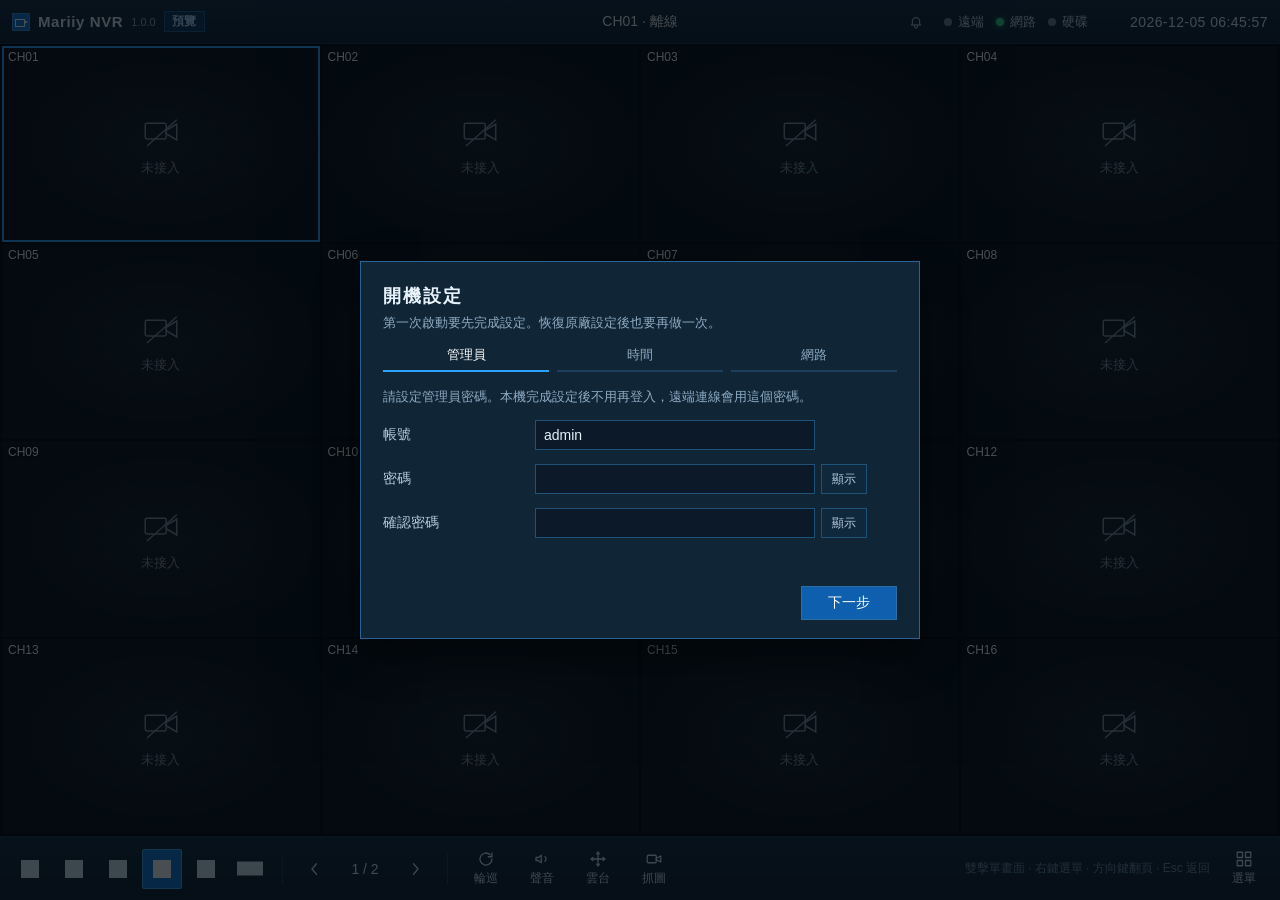
<file: web/index.html>
<!DOCTYPE html>
<html lang="zh-Hant">
<head>
  <meta charset="UTF-8">
  <meta name="viewport" content="width=device-width, initial-scale=1">
  <title>Mariiy NVR</title>
  <link rel="stylesheet" href="styles.css">
</head>
<body>
  <div class="app">
    <header class="topbar">
      <div class="brand">
        <span class="mark" aria-hidden="true"></span>
        <span id="deviceName">Mariiy NVR</span>
        <span class="version" id="versionLabel">1.0.0</span>
        <em id="screenName">即時監看</em>
      </div>
      <div class="current" id="current"></div>
      <div class="status">
        <button type="button" class="status-btn" id="alarmBtn" title="跳至警報通道">
          <svg viewBox="0 0 24 24" aria-hidden="true"><path d="M6 16h12l-1.2-2V11a4.8 4.8 0 0 0-9.6 0v3L6 16z"/><path d="M10 18a2 2 0 0 0 4 0"/></svg>
          <span class="badge empty" id="alarmCount">0</span>
        </button>
        <button type="button" class="pill" id="remotePill" title="遠端設定">
          <i class="dot" id="remoteDot"></i>遠端
        </button>
        <button type="button" class="pill" id="netPill" title="區域網路設定">
          <i class="dot ok" id="netDot"></i>網路
        </button>
        <button type="button" class="pill" id="diskPill" title="硬碟狀態">
          <i class="dot ok" id="diskDot"></i>硬碟
        </button>
        <time class="clock" id="clock"></time>
      </div>
    </header>

    <div class="stage">
      <div class="wall" id="wall" data-layout="16"></div>
      <section class="page hidden" id="page"></section>
      <aside class="ptz hidden" id="ptz" aria-label="雲台">
        <div>
          <h2>雲台</h2>
          <div class="sub" id="ptzTitle"></div>
        </div>
        <div class="dpad">
          <button type="button" class="pad up" data-ptz="向上" aria-label="向上">↑</button>
          <button type="button" class="pad left" data-ptz="向左" aria-label="向左">←</button>
          <button type="button" class="pad home" data-ptz="復位">復位</button>
          <button type="button" class="pad right" data-ptz="向右" aria-label="向右">→</button>
          <button type="button" class="pad down" data-ptz="向下" aria-label="向下">↓</button>
        </div>
        <div class="label">變倍</div>
        <div class="row">
          <button type="button" class="pad grow" data-ptz="變倍縮小">−</button>
          <button type="button" class="pad grow" data-ptz="變倍放大">+</button>
        </div>
        <div class="label">聚焦</div>
        <div class="row">
          <button type="button" class="pad grow" data-ptz="聚焦近">近</button>
          <button type="button" class="pad grow" data-ptz="聚焦遠">遠</button>
        </div>
        <div class="label">預置點</div>
        <div class="presets" id="presets"></div>
        <button type="button" class="pad close-ptz" id="ptzClose">關閉</button>
      </aside>
    </div>

    <footer class="toolbar">
      <div class="bar-slot" id="liveTools">
      <div class="group" id="splits" role="group" aria-label="分割"></div>
      <i class="sep"></i>
      <div class="group">
        <button type="button" class="tool icon-only" id="prevBtn" aria-label="上一頁">
          <svg viewBox="0 0 24 24" aria-hidden="true"><path d="M14 5 L8 12 L14 19"/></svg>
        </button>
        <span class="page-label" id="pageLabel">1 / 2</span>
        <button type="button" class="tool icon-only" id="nextBtn" aria-label="下一頁">
          <svg viewBox="0 0 24 24" aria-hidden="true"><path d="M10 5 L16 12 L10 19"/></svg>
        </button>
      </div>
      <i class="sep"></i>
      <div class="group">
        <button type="button" class="tool stack" id="tourBtn">
          <svg viewBox="0 0 24 24" aria-hidden="true"><path d="M20 12a8 8 0 1 1-2.3-5.6"/><path d="M20 4v5h-5"/></svg>
          <span>輪巡</span>
        </button>
        <button type="button" class="tool stack" id="audioBtn">
          <svg viewBox="0 0 24 24" aria-hidden="true"><path d="M4 10h3l4-3v10l-4-3H4z"/><path d="M16 9a4 4 0 0 1 0 6"/></svg>
          <span>聲音</span>
        </button>
        <button type="button" class="tool stack" id="ptzBtn">
          <svg viewBox="0 0 24 24" aria-hidden="true"><path d="M12 3v18M3 12h18"/><path d="M12 3l-2 2.2M12 3l2 2.2M12 21l-2-2.2M12 21l2-2.2M3 12l2.2-2M3 12l2.2 2M21 12l-2.2-2M21 12l-2.2 2"/></svg>
          <span>雲台</span>
        </button>
        <button type="button" class="tool stack" id="shotBtn">
          <svg viewBox="0 0 24 24" aria-hidden="true"><rect x="3" y="7" width="12" height="10" rx="1.4"/><path d="M15 11l6-3v8l-6-3z"/></svg>
          <span>抓圖</span>
        </button>
      </div>
      <div class="hint">雙擊單畫面 · 右鍵選單 · 方向鍵翻頁 · Esc 返回</div>
      </div>
      <div class="bar-slot hidden" id="pageTools">
        <button type="button" class="tool back-live" id="backLive">返回監看</button>
        <div class="hint" id="pageHint"></div>
      </div>
      <button type="button" class="tool stack" id="menuBtn">
        <svg viewBox="0 0 24 24" aria-hidden="true"><rect x="3" y="3" width="7" height="7"/><rect x="14" y="3" width="7" height="7"/><rect x="3" y="14" width="7" height="7"/><rect x="14" y="14" width="7" height="7"/></svg>
        <span>選單</span>
      </button>
    </footer>
  </div>

  <div class="overlay hidden" id="menu">
    <div class="menu-card">
      <div class="menu-title">主選單</div>
      <div class="menu-grid">
        <button type="button" class="menu-item on" id="goLive">
          <svg viewBox="0 0 24 24" aria-hidden="true"><rect x="3" y="3" width="8" height="8"/><rect x="13" y="3" width="8" height="8"/><rect x="3" y="13" width="8" height="8"/><rect x="13" y="13" width="8" height="8"/></svg>
          即時監看
        </button>
        <button type="button" class="menu-item" id="goPlayback">
          <svg viewBox="0 0 24 24" aria-hidden="true"><path d="M8 5v14l12-7z"/></svg>
          回放
        </button>
        <button type="button" class="menu-item" id="goPictures">
          <svg viewBox="0 0 24 24" aria-hidden="true"><rect x="3" y="5" width="18" height="14" rx="1.5"/><path d="M3 16l5-4 4 3 3-2 6 4"/></svg>
          圖片
        </button>
        <button type="button" class="menu-item" id="goSettings">
          <svg viewBox="0 0 24 24" aria-hidden="true"><circle cx="12" cy="12" r="3"/><path d="M12 3v2.2M12 18.8V21M3 12h2.2M18.8 12H21M5.6 5.6l1.6 1.6M16.8 16.8l1.6 1.6M18.4 5.6l-1.6 1.6M7.2 16.8l-1.6 1.6"/></svg>
          設定
        </button>
        <button type="button" class="menu-item" id="goPower">
          <svg viewBox="0 0 24 24" aria-hidden="true"><path d="M12 3v8"/><path d="M7 6.2a8 8 0 1 0 10 0"/></svg>
          關機
        </button>
      </div>
    </div>
  </div>

  <div class="overlay hidden" id="confirm">
    <div class="dialog" role="alertdialog" aria-labelledby="confirmTitle">
      <h2 id="confirmTitle">關閉主機</h2>
      <p id="confirmText">確定要關閉 Mariiy NVR？</p>
      <div class="dialog-actions">
        <button type="button" class="primary" id="confirmOk">確定</button>
        <button type="button" class="ghost" id="confirmCancel">取消</button>
      </div>
    </div>
  </div>

  <div class="overlay hidden" id="viewer">
    <div class="viewer-card">
      <div class="viewer-frame" id="viewerFrame"></div>
      <div class="viewer-meta" id="viewerMeta"></div>
      <div class="dialog-actions">
        <button type="button" class="ghost" id="viewerDelete">刪除</button>
        <button type="button" class="primary" id="viewerClose">關閉</button>
      </div>
    </div>
  </div>

  <div class="overlay wizard hidden" id="wizard"></div>
  <div class="overlay lock hidden" id="lock"></div>
  <div class="overlay firmware hidden" id="firmware">
    <div class="dialog" role="status">
      <h2>更新韌體</h2>
      <p id="firmwareText">正在寫入 mariiy_nvr_os</p>
      <div class="meter"><i id="firmwareBar"></i></div>
    </div>
  </div>

  <div class="toast" id="toast" role="status"></div>
  <script src="qrcode.js"></script>
  <script src="api.js"></script>
  <script src="app.js"></script>
</body>
</html>
</file>
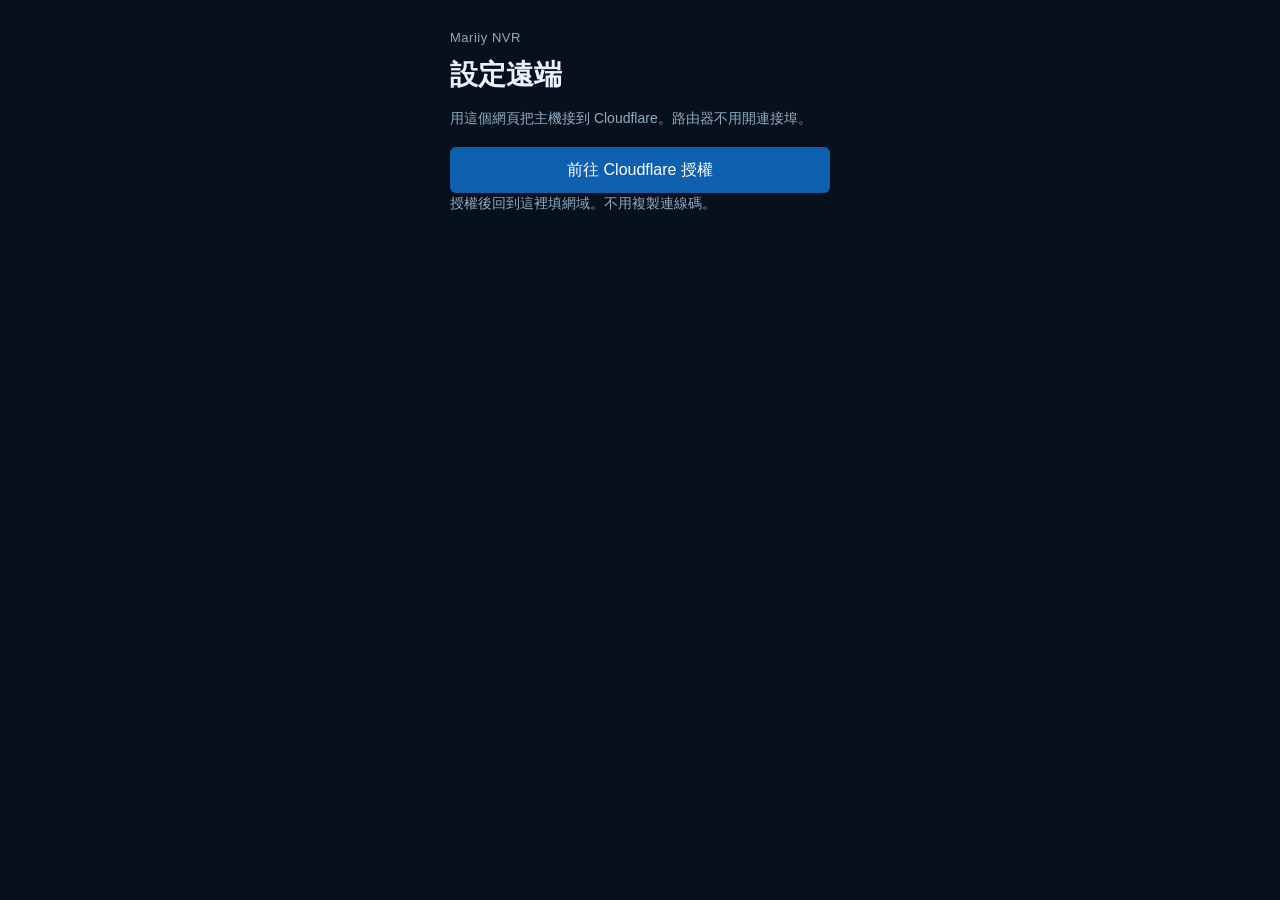
<file: web/remote.html>
<!DOCTYPE html>
<html lang="zh-Hant">
<head>
  <meta charset="UTF-8">
  <meta name="viewport" content="width=device-width, initial-scale=1">
  <title>Mariiy NVR 遠端設定</title>
  <style>
    * { box-sizing: border-box; }
    body {
      margin: 0;
      min-height: 100vh;
      background: #07111b;
      color: #e7f2fb;
      font: 16px/1.5 "Microsoft JhengHei", "Noto Sans CJK TC", sans-serif;
    }
    main { max-width: 420px; margin: 0 auto; padding: 28px 20px 40px; }
    .brand { margin: 0; color: #8eabc2; font-size: 13px; letter-spacing: 0.04em; }
    h1 { margin: 6px 0 12px; font-size: 28px; font-weight: 650; }
    .lead, .hint { margin: 0 0 18px; color: #8eabc2; font-size: 14px; }
    button {
      width: 100%;
      height: 46px;
      border: 0;
      border-radius: 6px;
      background: #0e5fae;
      color: #fff;
      font: inherit;
      cursor: pointer;
    }
    label { display: block; margin-bottom: 8px; color: #b7cde0; font-size: 14px; }
    input {
      width: 100%;
      height: 46px;
      margin-top: 6px;
      padding: 0 12px;
      border: 1px solid #2c6ea3;
      border-radius: 6px;
      background: #0c1c2c;
      color: #fff;
      font: inherit;
    }
    .error { min-height: 22px; margin: 0 0 8px; color: #ffb4b4; font-size: 13px; }
    .ok { margin: 0 0 8px; font-size: 18px; }
  </style>
</head>
<body>
  <main>
    <p class="brand">Mariiy NVR</p>
    <h1>設定遠端</h1>
    <p class="lead">用這個網頁把主機接到 Cloudflare。路由器不用開連接埠。</p>
    <div id="auth">
      <button type="button" id="authBtn">前往 Cloudflare 授權</button>
      <p class="hint">授權後回到這裡填網域。不用複製連線碼。</p>
    </div>
    <form id="form" hidden>
      <label>網域名稱
        <input id="host" placeholder="nvr.你的網域" autocomplete="off" enterkeyhint="done">
      </label>
      <p class="error" id="error"></p>
      <button type="submit">送回主機</button>
    </form>
    <div id="done" hidden>
      <p class="ok" id="doneText"></p>
      <p class="hint">可以關閉這個頁面，回到主機看遠端狀態。</p>
    </div>
  </main>
  <script src="api.js"></script>
  <script>
    const KEY = "nvr-setup";
    function cleanHost(value) {
      return String(value || "").trim().replace(/^https?:\/\//i, "").replace(/\/.*$/, "").slice(0, 64);
    }
    function readStore() {
      try {
        return JSON.parse(localStorage.getItem(KEY) || "null") || {};
      } catch (err) {
        return {};
      }
    }
    function showDone(host) {
      document.getElementById("auth").hidden = true;
      document.getElementById("form").hidden = true;
      document.getElementById("done").hidden = false;
      document.getElementById("doneText").textContent = "已送回主機。外面以後開啟 https://" + host + " ，用管理員帳號登入。";
    }
    const saved = readStore();
    if (saved.remote && saved.remote.linked && saved.remote.host) showDone(saved.remote.host);
    document.getElementById("authBtn").addEventListener("click", () => {
      document.getElementById("auth").hidden = true;
      document.getElementById("form").hidden = false;
      document.getElementById("host").focus();
    });
    document.getElementById("form").addEventListener("submit", async (event) => {
      event.preventDefault();
      const host = cleanHost(document.getElementById("host").value);
      const error = document.getElementById("error");
      if (!host || !host.includes(".") || host === "nvr.example.com" || host.endsWith(".example.com")) {
        error.textContent = "請填你已經放在 Cloudflare 的網域。";
        return;
      }
      error.textContent = "";
      const data = readStore();
      const remoteObj = Object.assign(
        { enabled: true, host: "", linked: false, viewers: 2 },
        data.remote,
        { host: host, linked: true }
      );
      delete remoteObj.token;
      data.remote = remoteObj;
      localStorage.setItem(KEY, JSON.stringify(data));
      if (typeof MariiyAPI !== "undefined" && MariiyAPI.setRemote) {
        try { await MariiyAPI.setRemote(remoteObj); } catch (_) {}
      }
      showDone(host);
    });
  </script>
</body>
</html>
</file>
<file: web/styles.css>
:root {
  color-scheme: dark;
  --bg: #071018;
  --bar: #0d1c2c;
  --line: #16344d;
  --text: #e7f2fb;
  --muted: #8eabc2;
  --accent: #0d74d4;
  --accent-2: #2ea2ff;
  --tile: #000;
  --alarm: #ffb020;
  --rec: #ff3030;
  font-family: "Microsoft JhengHei", "Noto Sans CJK TC", "Noto Sans TC", "PingFang TC", "WenQuanYi Micro Hei", sans-serif;
}

* { box-sizing: border-box; }

html, body {
  margin: 0;
  height: 100%;
  overflow: hidden;
  background: var(--bg);
  color: var(--text);
  user-select: none;
}

button {
  font-family: inherit;
  color: inherit;
  cursor: pointer;
}

button:disabled {
  cursor: default;
  opacity: 0.38;
}

.app {
  width: 100vw;
  height: 100vh;
  height: 100dvh;
  display: flex;
  flex-direction: column;
  animation: fade 0.25s ease;
}

@keyframes fade {
  from { opacity: 0; }
}

.topbar {
  height: 44px;
  flex: none;
  display: flex;
  align-items: center;
  justify-content: space-between;
  gap: 16px;
  padding: 0 12px;
  background: linear-gradient(#12283c, var(--bar));
  border-bottom: 1px solid var(--line);
  position: relative;
}

.brand {
  display: flex;
  align-items: center;
  gap: 8px;
  font-size: 15px;
  font-weight: 700;
  letter-spacing: 0.04em;
  z-index: 1;
}

.brand em {
  font-style: normal;
  font-weight: 600;
  font-size: 12px;
  color: #b7deff;
  border: 1px solid #1d5f93;
  background: #0c3358;
  padding: 1px 7px;
}

.brand .version {
  font-size: 11px;
  font-weight: 400;
  letter-spacing: 0;
  color: #8eabc2;
}

.mark {
  width: 18px;
  height: 18px;
  background: var(--accent);
  position: relative;
  box-shadow: inset 0 0 0 1px rgba(255, 255, 255, 0.2);
}

.mark::before {
  content: "";
  position: absolute;
  left: 3px;
  top: 6px;
  width: 8px;
  height: 6px;
  border: 1.5px solid #fff;
}

.mark::after {
  content: "";
  position: absolute;
  right: 2px;
  top: 7px;
  border-left: 4px solid #fff;
  border-top: 2.5px solid transparent;
  border-bottom: 2.5px solid transparent;
}

.current {
  position: absolute;
  left: 50%;
  transform: translateX(-50%);
  font-size: 14px;
  white-space: nowrap;
  color: #f3f9ff;
  text-shadow: 0 1px 2px rgba(0, 0, 0, 0.45);
}

.status {
  display: flex;
  align-items: center;
  gap: 12px;
  z-index: 1;
}

.status-btn {
  position: relative;
  width: 32px;
  height: 32px;
  display: grid;
  place-items: center;
  background: transparent;
  border: 1px solid transparent;
  color: var(--muted);
}

.status-btn svg,
.tool svg,
.menu-item svg {
  width: 18px;
  height: 18px;
  fill: none;
  stroke: currentColor;
  stroke-width: 1.7;
  stroke-linejoin: round;
  stroke-linecap: round;
}

.menu-item svg { width: 28px; height: 28px; }

.status-btn.live {
  color: var(--alarm);
  animation: blink 1.1s steps(1) infinite;
}

@keyframes blink {
  50% { opacity: 0.25; }
}

.badge {
  position: absolute;
  top: 1px;
  right: -2px;
  min-width: 14px;
  height: 14px;
  padding: 0 3px;
  border-radius: 8px;
  background: #d23b2f;
  color: #fff;
  font-size: 10px;
  line-height: 14px;
  text-align: center;
}

.badge.empty { display: none; }

.pill {
  display: inline-flex;
  align-items: center;
  gap: 6px;
  color: #c5d9ea;
  font-size: 13px;
}

button.pill {
  background: transparent;
  border: 0;
  padding: 0;
}

button.pill:hover { color: #fff; }

.dot {
  width: 8px;
  height: 8px;
  border-radius: 50%;
  background: #6d8294;
}

.dot.ok {
  background: #35d08a;
  box-shadow: 0 0 6px rgba(53, 208, 138, 0.7);
}

.clock {
  font-variant-numeric: tabular-nums;
  font-size: 14px;
  letter-spacing: 0.03em;
  min-width: 168px;
  text-align: right;
}

.stage {
  flex: 1;
  min-height: 0;
  display: flex;
  background: #000;
}

.wall {
  flex: 1;
  width: 100%;
  height: 100%;
  min-width: 0;
  min-height: 0;
  display: grid;
  gap: 2px;
  padding: 2px;
  background: #000;
  place-content: stretch;
}

.tile {
  position: relative;
  width: 100%;
  height: 100%;
  min-width: 0;
  min-height: 0;
  overflow: hidden;
  background: #05080c;
  cursor: pointer;
}

.tile.empty { cursor: default; }

.tile.selected { z-index: 1; }

.tile.alarm::after,
.tile.selected::after {
  content: "";
  position: absolute;
  inset: 0;
  z-index: 4;
  pointer-events: none;
}

.tile.alarm::after { box-shadow: inset 0 0 0 1px #e0a030; }
.tile.selected::after { box-shadow: inset 0 0 0 2px var(--accent-2); }
.tile.alarm.selected::after {
  box-shadow: inset 0 0 0 2px var(--accent-2), inset 0 0 0 4px rgba(224, 160, 48, 0.95);
}

.scene {
  position: absolute;
  inset: 0;
  background:
    radial-gradient(ellipse at var(--px) var(--py), rgba(150, 186, 210, 0.2), transparent 46%),
    linear-gradient(165deg, var(--sky), #0c141c 58%, var(--ground));
  background-size: 160% 160%;
  animation: drift 18s ease-in-out infinite;
}

.scene.live-stream {
  animation: none;
  background: #000;
}

.scene.live-stream::after {
  display: none;
}

.stream-frame {
  position: absolute;
  inset: 0;
  width: 100%;
  height: 100%;
  border: 0;
  background: #000;
}

.scene::after {
  content: "";
  position: absolute;
  inset: 0;
  background: radial-gradient(ellipse at center, transparent 50%, rgba(0, 0, 0, 0.55) 100%);
}

@keyframes drift {
  0%, 100% { background-position: 30% 40%; }
  50% { background-position: 70% 55%; }
}

.sim-tag {
  position: absolute;
  left: 50%;
  top: 46%;
  transform: translate(-50%, -50%);
  color: rgba(255, 255, 255, 0.42);
  font-size: 20px;
  letter-spacing: 0.24em;
}

.tile.ir .scene,
.player.ir,
.thumb.ir,
.viewer-frame.ir {
  filter: grayscale(0.35) sepia(0.55) hue-rotate(58deg) saturate(0.65) brightness(0.86);
}

.placeholder {
  position: absolute;
  inset: 0;
  display: flex;
  flex-direction: column;
  align-items: center;
  justify-content: center;
  gap: 6px;
  color: #7f93a6;
  background:
    radial-gradient(ellipse at center, #121a22 0%, #070b10 72%);
  font-size: 13px;
}

.placeholder svg {
  width: 42px;
  height: 42px;
  stroke: currentColor;
  fill: none;
  stroke-width: 1.7;
}

.osd-name,
.osd-rate,
.osd-time,
.osd-alarm,
.speaker {
  position: absolute;
  z-index: 5;
  color: #fff;
  font-size: 12px;
  line-height: 1.2;
  text-shadow: 0 1px 2px #000, 0 0 4px #000;
  pointer-events: none;
}

.osd-name {
  left: 6px;
  top: 4px;
  max-width: calc(100% - 28px);
  overflow: hidden;
  text-overflow: ellipsis;
  white-space: nowrap;
}

.osd-alarm {
  top: 4px;
  right: 18px;
  color: var(--alarm);
  font-weight: 800;
}

.osd-rec {
  position: absolute;
  z-index: 5;
  right: 6px;
  top: 6px;
  width: 8px;
  height: 8px;
  border-radius: 50%;
  background: var(--rec);
  box-shadow: 0 0 6px var(--rec);
}

.osd-rate { left: 6px; bottom: 4px; color: #d5e8f6; }
.osd-time { right: 6px; bottom: 4px; font-variant-numeric: tabular-nums; }

.speaker {
  left: 6px;
  bottom: 22px;
  width: 14px;
  height: 14px;
}

.speaker svg {
  width: 14px;
  height: 14px;
  fill: none;
  stroke: #fff;
  stroke-width: 1.8;
}

.wall[data-layout="25"] .osd-rate,
.wall[data-layout="32"] .osd-rate,
.wall[data-layout="25"] .osd-time,
.wall[data-layout="32"] .osd-time,
.wall[data-layout="25"] .speaker,
.wall[data-layout="32"] .speaker { display: none; }

.wall[data-layout="32"] .osd-name,
.wall[data-layout="25"] .osd-name { font-size: 11px; }

.wall[data-layout="32"] .placeholder,
.wall[data-layout="25"] .placeholder { font-size: 12px; gap: 2px; }

.wall[data-layout="32"] .placeholder svg,
.wall[data-layout="25"] .placeholder svg { width: 26px; height: 26px; }

.ptz {
  width: 228px;
  flex: none;
  display: flex;
  flex-direction: column;
  gap: 8px;
  padding: 12px;
  background: #0c1a28;
  border-left: 1px solid var(--line);
}

.ptz h2 { margin: 0; font-size: 15px; }
.ptz .sub { margin-top: 3px; color: var(--muted); font-size: 12px; }
.ptz .label { color: var(--muted); font-size: 12px; }

.dpad {
  display: grid;
  grid-template-columns: repeat(3, 42px);
  grid-template-rows: repeat(3, 36px);
  gap: 4px;
  justify-content: center;
  margin: 4px 0;
}

.dpad .up { grid-area: 1 / 2; }
.dpad .left { grid-area: 2 / 1; }
.dpad .home { grid-area: 2 / 2; font-size: 12px; }
.dpad .right { grid-area: 2 / 3; }
.dpad .down { grid-area: 3 / 2; }

.pad {
  border: 1px solid #1e5278;
  background: #10283c;
  color: #e7f3fc;
  border-radius: 2px;
  font-size: 16px;
}

.pad:hover { background: #0e6ec8; }

.row { display: flex; gap: 6px; }
.pad.grow { flex: 1; height: 34px; }
.presets { display: grid; grid-template-columns: repeat(4, 1fr); gap: 6px; }
.presets .pad { height: 32px; font-size: 13px; }
.close-ptz { margin-top: 8px; width: 100%; height: 34px; }

.toolbar {
  height: 64px;
  flex: none;
  display: flex;
  align-items: center;
  gap: 8px;
  padding: 0 10px;
  background: linear-gradient(#10263a, #0c1a28);
  border-top: 1px solid var(--line);
  box-shadow: inset 0 1px 0 rgba(255, 255, 255, 0.04);
}

.group { display: flex; align-items: center; gap: 4px; }

.sep {
  width: 1px;
  height: 32px;
  background: #1e3d56;
  margin: 0 4px;
}

.tool {
  display: inline-flex;
  align-items: center;
  justify-content: center;
  gap: 4px;
  height: 40px;
  min-width: 40px;
  padding: 0 6px;
  color: #d5e6f3;
  background: transparent;
  border: 1px solid transparent;
  border-radius: 2px;
  font-size: 12px;
}

.tool.stack {
  flex-direction: column;
  width: 52px;
  height: 50px;
  gap: 2px;
}

.tool.icon-only { width: 36px; }

.tool:hover:not(:disabled) { background: #16344c; }

.tool.active {
  color: #fff;
  background: var(--accent);
  border-color: #49a8ef;
}

.tool svg { width: 18px; height: 18px; }

.split-icon { width: 18px; height: 18px; display: block; }
.split-icon.wide { width: 28px; height: 15px; }
.split-icon rect { fill: currentColor; }

.page-label {
  min-width: 52px;
  text-align: center;
  font-variant-numeric: tabular-nums;
  font-size: 14px;
}

.hint {
  margin-left: auto;
  color: #6e8aa3;
  font-size: 12px;
  white-space: nowrap;
}

.overlay {
  position: fixed;
  inset: 0;
  z-index: 30;
  background: rgba(4, 10, 16, 0.72);
  display: flex;
  align-items: center;
  justify-content: center;
}

.wizard { z-index: 35; }
.firmware { z-index: 40; }
.lock { z-index: 50; }

.hidden { display: none !important; }

.menu-card { text-align: center; }

.menu-title {
  margin-bottom: 18px;
  letter-spacing: 0.28em;
  color: #d7ebf8;
}

.menu-grid { display: flex; gap: 18px; }

.menu-item {
  position: static;
  flex: none;
  width: 112px;
  height: 124px;
  display: flex;
  flex-direction: column;
  align-items: center;
  justify-content: center;
  gap: 10px;
  background: #10283d;
  border: 1px solid #1d5684;
  color: #e7f3fc;
  font-size: 16px;
  transform: none;
}

.menu-item:hover { background: #16466e; }
.menu-item.on { background: #0d6ec4; border-color: #62b6ff; }

.dialog {
  width: min(440px, calc(100vw - 32px));
  padding: 22px 22px 18px;
  background: #102536;
  border: 1px solid #2a6494;
  box-shadow: 0 16px 40px rgba(0, 0, 0, 0.45);
}

.dialog h2 { margin: 0 0 8px; font-size: 18px; }
.dialog p { margin: 0 0 18px; color: #c5d8e8; }

.dialog-actions { display: flex; justify-content: flex-end; gap: 8px; }

.dialog .primary,
.dialog .ghost {
  min-width: 88px;
  height: 34px;
  border: 1px solid #2c6ea3;
  font-size: 14px;
}

.dialog .primary { background: #0e5fae; color: #fff; }
.dialog .ghost { background: transparent; color: #d5e6f5; }

.context {
  position: fixed;
  z-index: 25;
  min-width: 148px;
  padding: 4px;
  background: #102536;
  border: 1px solid #2a5d86;
  box-shadow: 0 10px 28px rgba(0, 0, 0, 0.5);
}

.context button {
  display: block;
  width: 100%;
  text-align: left;
  background: transparent;
  border: 0;
  color: #e7f3fc;
  font-size: 13px;
  padding: 7px 10px;
}

.context button:hover:not(:disabled) { background: #0e6ec8; }

.toast {
  position: fixed;
  left: 50%;
  top: 56px;
  transform: translateX(-50%);
  z-index: 40;
  padding: 8px 14px;
  background: rgba(8, 24, 40, 0.94);
  border: 1px solid #2a6494;
  color: #fff;
  font-size: 13px;
  opacity: 0;
  pointer-events: none;
  transition: opacity 0.2s;
}

.toast.show { opacity: 1; }

.bar-slot {
  display: flex;
  align-items: center;
  gap: 8px;
  flex: 1;
  min-width: 0;
}

.back-live {
  width: auto;
  padding: 0 12px;
  font-size: 13px;
}

.page {
  flex: 1;
  min-width: 0;
  min-height: 0;
  display: flex;
  background: #071018;
}

.play,
.settings {
  flex: 1;
  min-width: 0;
  min-height: 0;
  display: flex;
}

.ch-list,
.side-nav {
  width: 220px;
  flex: none;
  overflow: auto;
  background: #0c1a28;
  border-right: 1px solid var(--line);
}

.pane-title,
.side-nav .nav-label {
  padding: 12px 14px 8px;
  color: var(--muted);
  font-size: 12px;
}

.ch-item,
.side-nav button {
  display: flex;
  align-items: center;
  gap: 8px;
  width: 100%;
  padding: 8px 14px;
  background: transparent;
  border: 0;
  color: #d7e7f5;
  text-align: left;
  font-size: 13px;
}

.ch-item.off { color: #70889c; }
.ch-item.active,
.side-nav button.active { background: #0e5fae; color: #fff; }
.ch-item:hover,
.side-nav button:hover { background: #16344c; }
.ch-item.active:hover,
.side-nav button.active:hover { background: #0e5fae; }
.side-nav button { padding-left: 22px; }
.side-nav .nav-label { cursor: default; letter-spacing: 0.12em; }

.rec-dot {
  width: 8px;
  height: 8px;
  border-radius: 50%;
  background: var(--rec);
  flex: none;
}

.rec-dot.idle { background: #3d5164; }

.play-main {
  flex: 1;
  min-width: 0;
  display: flex;
  flex-direction: column;
}

.player-wrap {
  flex: 1;
  min-height: 0;
  display: flex;
  align-items: center;
  justify-content: center;
  background: #000;
  container-type: size;
}

.player,
.viewer-frame,
.thumb {
  position: relative;
  background: #05080c;
  overflow: hidden;
}

.player {
  width: 100%;
  height: 100%;
}

.player video {
  width: 100%;
  height: 100%;
  object-fit: contain;
  background: #000;
}

.player-empty {
  position: absolute;
  inset: 0;
  display: grid;
  place-items: center;
  color: #8ea6ba;
  background: #070b10;
}

.timeline {
  flex: none;
  height: 108px;
  padding: 10px 14px 8px;
  border-top: 1px solid var(--line);
  background: #0c1a28;
}

.time-tools {
  display: flex;
  align-items: center;
  gap: 12px;
  margin-bottom: 8px;
  font-variant-numeric: tabular-nums;
}

.track {
  position: relative;
  height: 22px;
  background: #071018;
  border: 1px solid #1a3c58;
  cursor: pointer;
}

.seg {
  position: absolute;
  top: 3px;
  bottom: 3px;
  background: #1c8f58;
}

.seg.alarm { background: #d64545; }

.head {
  position: absolute;
  top: 0;
  bottom: 0;
  width: 2px;
  margin-left: -1px;
  background: #fff;
  pointer-events: none;
}

.scale {
  display: flex;
  justify-content: space-between;
  margin-top: 4px;
  color: #7f97ad;
  font-size: 11px;
  font-variant-numeric: tabular-nums;
}

.pics {
  flex: 1;
  min-height: 0;
  overflow: auto;
  display: grid;
  grid-template-columns: repeat(auto-fill, minmax(220px, 1fr));
  gap: 12px;
  padding: 14px;
  align-content: start;
}

.pic {
  display: block;
  padding: 0;
  background: #0c1a28;
  border: 1px solid #1d3e5c;
  color: inherit;
  text-align: left;
}

.pic:hover { border-color: #3d8fd4; }

.thumb { aspect-ratio: 16 / 9; }

.pic-meta {
  display: flex;
  align-items: center;
  gap: 8px;
  padding: 8px 10px;
  font-size: 12px;
}

.pic-meta div {
  min-width: 0;
  display: flex;
  flex-direction: column;
  gap: 2px;
}

.pic-meta b {
  font-weight: 600;
  overflow: hidden;
  text-overflow: ellipsis;
  white-space: nowrap;
}

.pic-meta span { color: #8eabc2; white-space: nowrap; }

.pic-del {
  margin-left: auto;
  flex: none;
  color: #9ec9ee;
}

.pic-del:hover { color: #fff; }

.empty-page {
  grid-column: 1 / -1;
  margin: auto;
  padding: 48px 16px;
  text-align: center;
  color: #8eabc2;
}

.settings-body {
  flex: 1;
  min-width: 0;
  overflow: auto;
  padding: 16px 18px 24px;
}

.grid-table {
  width: 100%;
  border-collapse: collapse;
  font-size: 13px;
}

.grid-table th,
.grid-table td {
  padding: 8px 10px;
  border-bottom: 1px solid #16344d;
  text-align: left;
  white-space: nowrap;
}

.grid-table th {
  position: sticky;
  top: 0;
  background: #102233;
  color: #9ec0d8;
  font-weight: 600;
}

.grid-table tr.excluded td { color: #8eabc2; }

.settings-body .grid-table + .field { margin-top: 16px; }

.grid-table input[type="text"],
.field input[type="text"],
.field input[type="password"],
.field select,
.choice select {
  height: 30px;
  padding: 0 8px;
  background: #0b1928;
  border: 1px solid #1e5278;
  color: #e7f2fb;
  font: inherit;
}

.grid-table input[type="text"] { width: 148px; }

.choice {
  display: flex;
  flex-wrap: wrap;
  gap: 8px;
}

.choice button {
  min-width: 92px;
  height: 34px;
  padding: 0 10px;
  background: #10283c;
  border: 1px solid #1e5278;
  color: #d7e7f5;
  white-space: nowrap;
}

.choice button.active {
  background: #0e5fae;
  border-color: #49a8ef;
  color: #fff;
}

.field {
  display: flex;
  align-items: center;
  gap: 16px;
  margin-bottom: 14px;
  font-size: 14px;
}

.field span { width: 136px; color: #b7cde0; flex: none; }

.field input:disabled,
.field select:disabled { opacity: 0.5; }

.field input::placeholder { color: #6e8aa3; }

.check-line {
  display: flex;
  align-items: center;
  gap: 8px;
  white-space: nowrap;
}

.field input[type="text"].wide,
.field input[type="password"].wide,
.field input[type="file"].wide,
.field select.wide { width: 280px; }

.field input[type="file"] {
  padding: 4px 0;
  border: 0;
  background: transparent;
  color: #d7e7f5;
}

.field .ext {
  color: #49a8ef;
  font-size: 13px;
  word-break: break-all;
}

.file-pick .ghost {
  min-width: 96px;
  height: 34px;
}

.grid-table td.wrap { white-space: normal; }
.grid-table td.warn { color: #ffb020; }
.grid-table td.err { color: #ff8d8d; }

.meter {
  height: 8px;
  margin-top: 12px;
  background: #0b1928;
  border: 1px solid #1e5278;
}

.meter i {
  display: block;
  width: 0;
  height: 100%;
  background: #2ea2ff;
}

.form-error {
  min-height: 18px;
  margin: 8px 0 0;
  color: #ff8d8d;
  font-size: 13px;
}

.wizard-card {
  width: min(560px, calc(100vw - 32px));
  max-height: calc(100vh - 32px);
  overflow: auto;
  padding: 22px 22px 18px;
  background: #102536;
  border: 1px solid #2a6494;
  box-shadow: 0 16px 40px rgba(0, 0, 0, 0.45);
}

.pw-wrap {
  display: inline-flex;
  align-items: center;
  gap: 8px;
}

.pw-toggle {
  height: 30px;
  padding: 0 10px;
  background: #10283c;
  border: 1px solid #1e5278;
  color: #c5d9ea;
  font-size: 12px;
  white-space: nowrap;
}

.pw-toggle:hover {
  background: #16344c;
  color: #fff;
}

.wizard-card h2 { margin: 0 0 6px; font-size: 18px; letter-spacing: 0.12em; }

.wizard-steps {
  display: flex;
  gap: 8px;
  margin: 14px 0 16px;
}

.wizard-steps span {
  flex: 1;
  padding-bottom: 6px;
  border-bottom: 2px solid #1d3e5c;
  color: #8eabc2;
  font-size: 13px;
  text-align: center;
}

.wizard-steps span.on { color: #fff; border-color: #2ea2ff; }

.wizard-actions,
.form-actions {
  display: flex;
  justify-content: flex-end;
  gap: 8px;
  margin-top: 16px;
}

.wizard-card .primary,
.wizard-card .ghost,
.settings-body .primary,
.settings-body .ghost {
  min-width: 96px;
  height: 34px;
  padding: 0 12px;
  border: 1px solid #2c6ea3;
  font-size: 14px;
}

.wizard-card .primary,
.settings-body .primary { background: #0e5fae; color: #fff; }

.wizard-card .ghost,
.settings-body .ghost { background: transparent; color: #d5e6f5; }

.settings-body .danger { border-color: #a24b4b; color: #ffb4b4; }

.note {
  margin: 0 0 14px;
  color: #8eabc2;
  font-size: 13px;
}

.steps {
  margin: 0 0 16px;
  padding-left: 22px;
  color: #d7e7f5;
  font-size: 13px;
  line-height: 1.7;
}

.steps li { margin: 4px 0; }

.qr-block {
  display: flex;
  align-items: flex-start;
  gap: 16px;
  margin: 6px 0 8px;
}

.qr-frame {
  width: 148px;
  height: 148px;
  flex: none;
  background: #fff;
  border-radius: 4px;
  overflow: hidden;
}

.qr-frame svg { width: 148px; height: 148px; display: block; }

.qr-block p {
  margin: 0 0 8px;
  color: #d7e7f5;
  font-size: 14px;
}

.qr-block .steps { margin-bottom: 8px; }

.qr-link {
  color: #8eabc2;
  font-size: 12px;
  word-break: break-all;
}

.viewer-card {
  width: min(860px, calc(100vw - 48px));
  padding: 16px;
  background: #102536;
  border: 1px solid #2a6494;
}

.viewer-frame {
  width: 100%;
  aspect-ratio: 16 / 9;
}

.viewer-meta {
  margin: 10px 0 14px;
  font-size: 14px;
}

input, select { user-select: text; }

input::-ms-reveal,
input::-ms-clear {
  display: none;
}

.pw-wrap {
  display: inline-flex;
  align-items: center;
  gap: 6px;
}

.pw-toggle {
  height: 30px;
  padding: 0 10px;
  background: #10283c;
  border: 1px solid #1e5278;
  color: #b7cde0;
  font-size: 12px;
  white-space: nowrap;
}

.pw-toggle:hover {
  background: #163a56;
  color: #fff;
}

@media (max-width: 1100px) {
  .hint { display: none; }
  .current { display: none; }
}
</file>
